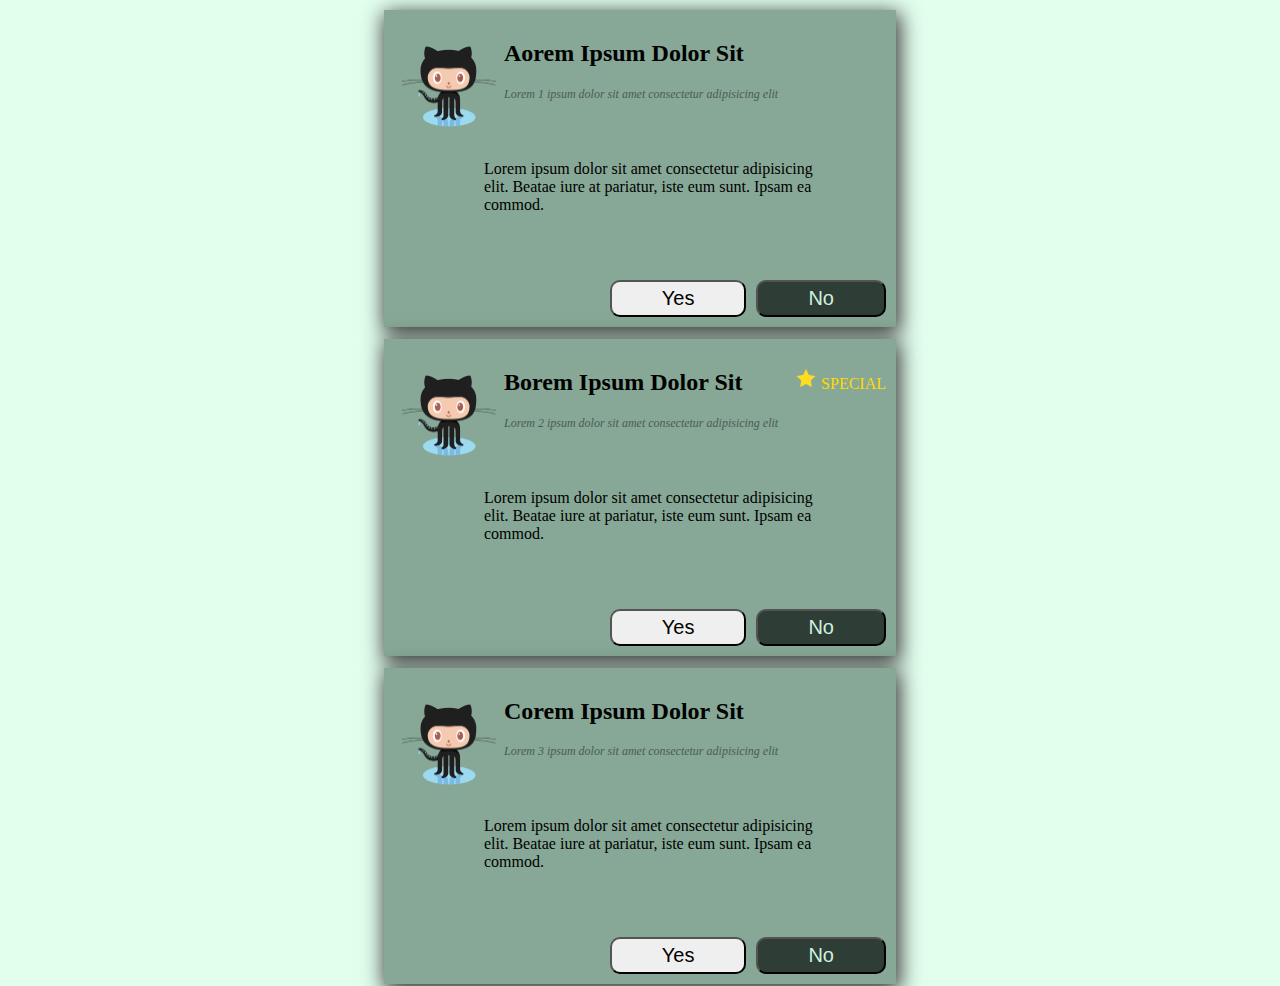
<file: exercise-2/index.html>
<!doctype html>
<html>

<head>
  <meta charset="utf-8">
  <meta name="viewport" content="width=device-width">
  <title>Exercise 2</title>
  <link rel="stylesheet" href="./styles.css">
</head>

<body>
  <!--Card-1-->
  <section id="main-back">
    <div class="card">
      <div class="head">
        <img src="./img/Octocat.png" alt="github" class="img-1">
        <h2>Aorem Ipsum Dolor Sit</h2>
        <p id="small-text">Lorem 1 ipsum dolor sit amet consectetur adipisicing elit</p>
      </div>
        <div class="text">
          <p>Lorem ipsum dolor sit amet consectetur adipisicing elit. Beatae iure at pariatur, iste eum sunt. Ipsam ea commod.</p>
        </div> 
         
        <div class="button-s">
          <button class="button button-1">No</button>
          <button class="button">Yes</button>
            
        </div>
    </div>
  <!--Card-2-->
    <div class="card">
      <div class="head">
        <div>
          <p><span id="star-word"><img src="./img/star.svg" alt="Star"id="star">SPECIAL</span></p>
        </div>
          <img src="./img/Octocat.png" alt="github" class="img-1">
            <h2>Borem Ipsum Dolor Sit</h2>
            <p id="small-text">Lorem 2 ipsum dolor sit amet consectetur adipisicing elit</p>
          </div>
           <div class="text">
             <p>Lorem ipsum dolor sit amet consectetur adipisicing elit. Beatae iure at pariatur, iste eum sunt. Ipsam ea commod.</p>
           </div> 
        <div class="button-s">
          <button class="button button-1">No</button>
          <button class="button">Yes</button>
            
        </div>
    </div>
    <!--Card-3-->
    <div class="card">
      <div class="head">
        <img src="./img/Octocat.png" alt="github" class="img-1">
        <h2>Corem Ipsum Dolor Sit</h2>
        <p id="small-text">Lorem 3 ipsum dolor sit amet consectetur adipisicing elit</p>
      </div>
        <div class="text">
          <p>Lorem ipsum dolor sit amet consectetur adipisicing elit. Beatae iure at pariatur, iste eum sunt. Ipsam ea commod.</p>
        </div> 
         
        <div class="button-s">
          <button class="button button-1">No</button>
          <button class="button">Yes</button>
            
        </div>
    </div>
  </section>
</body>

</html>
</file>
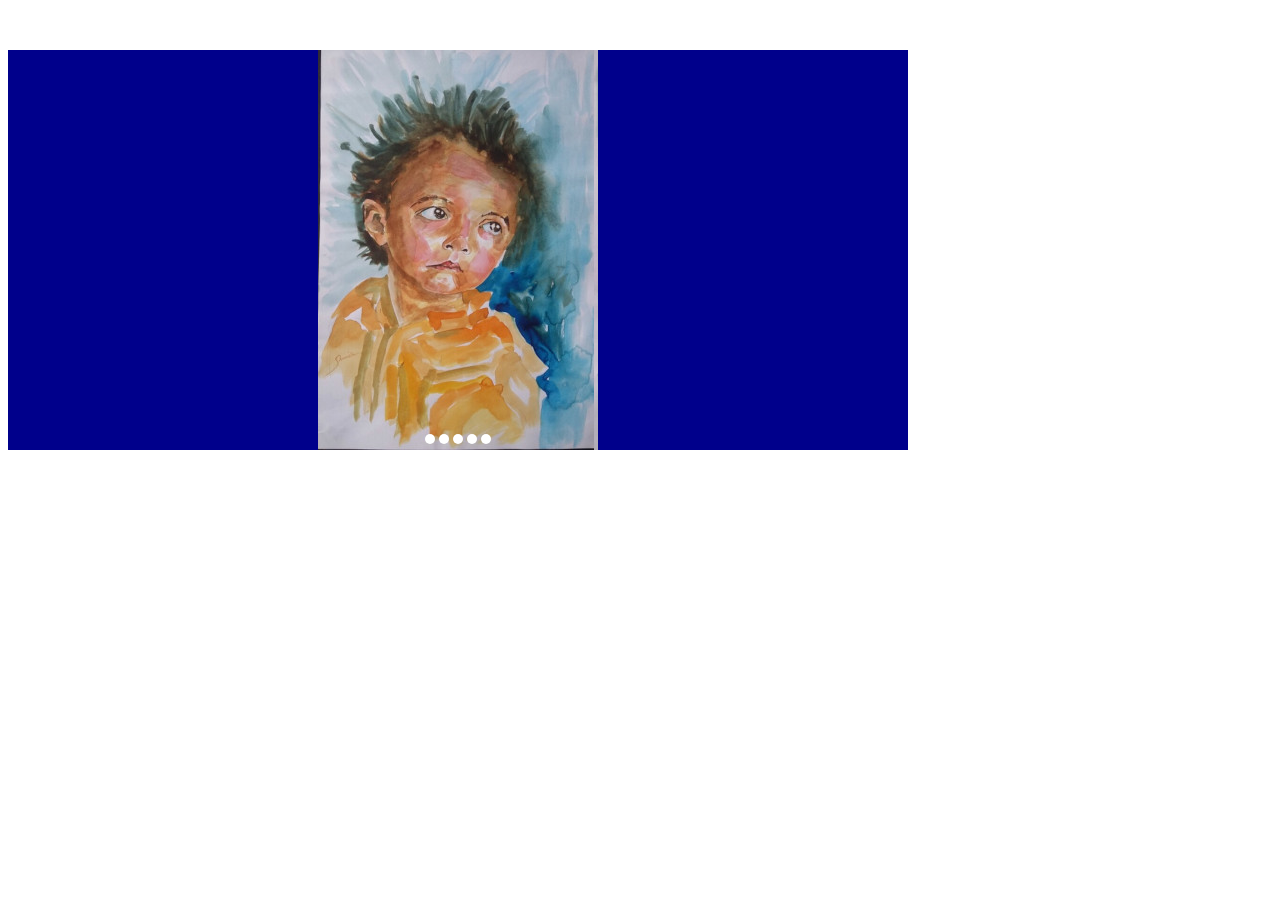
<file: exercise-3/index.html>
<!doctype html>
<html>

<head>
  <meta charset="utf-8">
  <meta name="viewport" content="width=device-width">
  <title>Exercise 3</title>
  <link rel="stylesheet" href="./styles.css">
</head>

<body>

    <div class="main-box">
      <div class="box-container">
        <span id="position-img-1"></span>
        <span id="position-img-2"></span>
        <span id="position-img-3"></span>
        <span id="position-img-4"></span>
        <span id="position-img-5"></span>
          <div class="box-image">
            <img src="./img/1.jpg" alt="IMG-01" class="position-img">
            <img src="./img/2.jpg" alt="IMG-02" class="position-img">
            <img src="./img/3.jpg" alt="IMG-03" class="position-img">
            <img src="./img/4.jpg" alt="IMG-04" class="position-img">
            <img src="./img/5.jpg" alt="IMG-05" class="position-img">
        </div>
        <div class="box-buttons">
          <a href="#position-img-1" class="slider-button"></a>
          <a href="#position-img-2" class="slider-button"></a>
          <a href="#position-img-3" class="slider-button"></a>
          <a href="#position-img-4" class="slider-button"></a>
          <a href="#position-img-5" class="slider-button"></a>
        </div>
      </div>
    </div>  
</body>
</html>
</file>
<file: exercise-3/styles.css>
.main-box{
  width: 900px;
  height: 400px;
  background-color: darkblue;
  margin-top: 50px;
}

.box-container{
  width: 280px; /*the original width of you picture*/
  height: 400px;/*the original height of you picture*/
  margin-left:auto;
  margin-right:auto;
  overflow:hidden; /*To keep other Images hidden and see only one in center*/
  text-align: center; /*to aline slider buttons in center */
}

.box-image{
  width: 1500px; /*the combine total width of all your pictures so it can be aline in one row*/
  height: 400px;
  position: relative;
  transition: left 1s;

  -webkit-transform: 1s;
  -moz-transform: 1s;
  -o-transform: 1s;
}

/* PICTURES */
.position-img{
  float: left; /*To float all pictures in to left*/
  margin: 0px;
  padding: 0px;
}
/* BUTTONS */

.box-buttons{
  top:-20px;
  position: relative;
}

/* BUTTONS TO CHANGE THE PICTURES*/

.slider-button{
  display: inline-block;
  height: 10px;
  width: 10px;
  border-radius: 5px;
  background-color:white ;
}
/* */
#position-img-1:target ~ .box-image{
  left: 0px;

}
#position-img-2:target ~ .box-image{
  left: -280px;
  
}
#position-img-3:target ~ .box-image{
  left: -480px;
  
}
#position-img-4:target ~ .box-image{
  left: -840px;
  
}
#position-img-5:target ~ .box-image{
  left: -1120px;
</file>
<file: exercise-2/styles.css>
/* The only reset you’ll ever need */

body {
  margin: 0;
  
}

* {
  box-sizing: border-box;
}

#main-back{
  background: rgb(226, 255, 238);
  display: flex;
  flex-direction: column;
  align-items: center;
}

/* CARD*/
.card{
  background: rgb(135, 168, 150);
  flex: right;
  margin: 10px 30% 2px 30%;
  box-shadow: 2px 5px 20px 2px #333333;
  padding: 10px;
}
#small-text{
  font-size: 12px;
  color:  rgb(75, 92, 82);
  font-style: italic;
}
/* STAR */
#star{
  width: 20px;
  margin-right: 5px;
}

 /* IMAGE */
 .img-1{
  width: 100px;
  margin: 5px;
  float: left;
}
.text{
  padding: 30px 50px 50px 90px;
}

#star-word{
  float: right;
  color: rgb(255, 217, 0);
}

/* BUTTON */

.button{
text-align: center;
font-size: 20px;
padding: 5px 50px 5px 50px;
border-radius: 10px;
float: right;
margin-left: 10px;
text-decoration: none;

}
/* No button color change*/
.button-1{
  background-color:  rgb(46, 61, 53);
  color: rgb(206, 241, 222);
 
}
</file>
